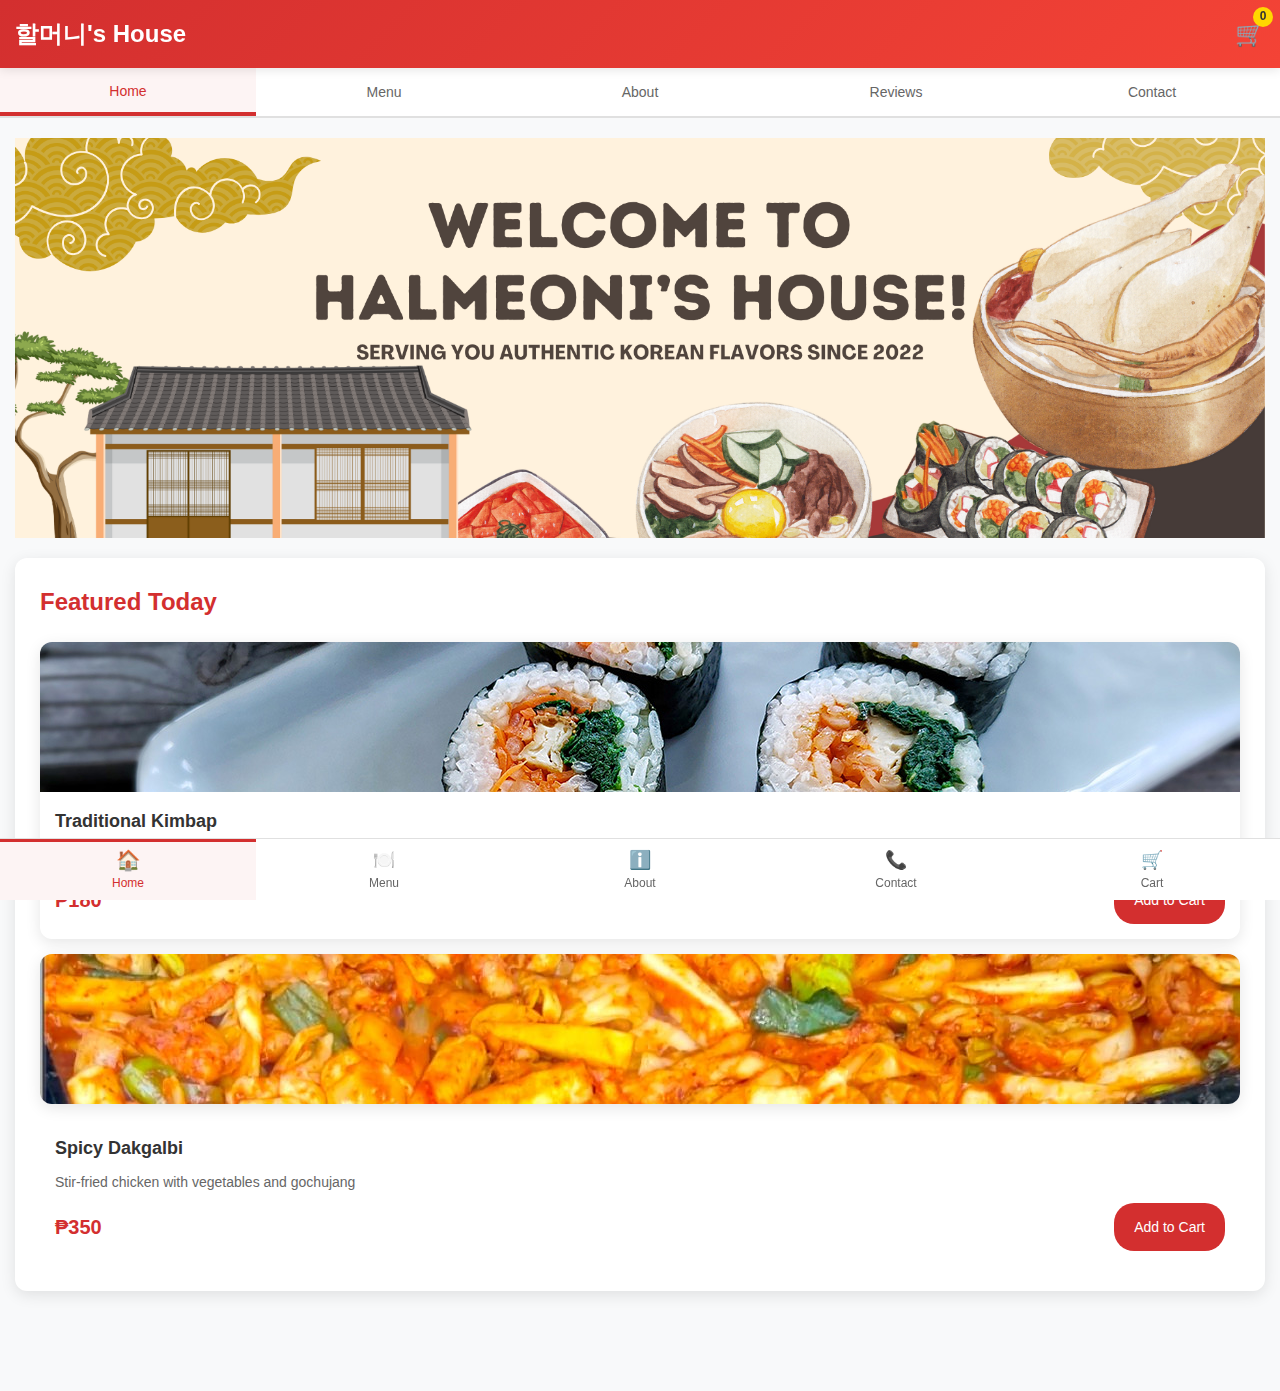
<file: index.html>
<!DOCTYPE html>
<html lang="en">
<head>
    <meta charset="UTF-8">
    <meta name="viewport" content="width=device-width, initial-scale=1.0">
    <link rel="stylesheet" href="style.css">
    <title>Halmeoni</title>
</head>
<body>
    <body>
    <!-- Header -->
    <header class=" header">
        <div class="container">
            <div class="header-content">
                <div class="logo">할머니's House</div>
                <div class="cart-icon" onclick="showSection('cart')">
                    🛒
                    <span class="cart-count" id="cartCount">0</span>
                </div>
            </div>
        </div>
    </header>

    <!-- Navigation Tabs -->
    <nav class="nav-tabs">
        <button class="nav-tab active" onclick="showSection('home')">Home</button>
        <button class="nav-tab" onclick="showSection('menu')">Menu</button>
        <button class="nav-tab" onclick="showSection('about')">About</button>
        <button class="nav-tab" onclick="showSection('reviews')">Reviews</button>
        <button class="nav-tab" onclick="showSection('contact')">Contact</button>
    </nav>

    <div class="container">
        <!-- Home Section -->
        <section id="home" class="content-section active">
            <div class="hero">
                <div class="hero-content">
                    <img src="assets/img/halmeoni.png" alt="Halmeoni's House" class="hero-image">
                </div>
            </div>
            
            <div class="about-content">
                <h2>Featured Today</h2>
                <div class="menu-grid">
                    <div class="menu-item">
                        <div class="menu-item-image">
    <img src="assets/img/kimbap.jpeg" alt="Traditional Kimbap">
                        </div>
                        <div class="menu-item-content">
                            <div class="menu-item-title">Traditional Kimbap</div>
                            <div class="menu-item-description">Fresh vegetables and rice wrapped in seaweed</div>
                            <div class="menu-item-footer">
                                <div class="menu-item-price">₱180</div>
                                <button class="add-to-cart" onclick="addToCart('Traditional Kimbap', 180)">Add to Cart</button>
                            </div>
                        </div>
                    </div>
                    <div class="menu-item">
                        <div class="menu-item-image">
                        <img src="assets/img/dakgalbi2.jpg" alt="Dakgalbi">
                    </div>
                    </div>
                        <div class="menu-item-content">
                            <div class="menu-item-title">Spicy Dakgalbi</div>
                            <div class="menu-item-description">Stir-fried chicken with vegetables and gochujang</div>
                            <div class="menu-item-footer">
                                <div class="menu-item-price">₱350</div>
                                <button class="add-to-cart" onclick="addToCart('Spicy Dakgalbi', 350)">Add to Cart</button>
                            </div>
                        </div>
                    </div>
                </div>
            </div>
        </section>

        <!-- Menu Section -->
        <section id="menu" class="content-section">
            <h2 style="color: #d32f2f; margin: 20px 0; font-size: 24px;">Our Menu</h2>
            <div class="menu-grid">
                <div class="menu-item">
                <div class="menu-item-image">
    <img src="assets/img/kimbap.jpeg" alt="Traditional Kimbap">
</div>
                    <div class="menu-item-content">
                        <div class="menu-item-title">Traditional Kimbap</div>
                        <div class="menu-item-description">Fresh vegetables and rice wrapped in seaweed</div>
                        <div class="menu-item-footer">
                            <div class="menu-item-price">₱180</div>
                            <button class="add-to-cart" onclick="addToCart('Traditional Kimbap', 180)">Add to Cart</button>
                        </div>
                    </div>
                </div>
                <div class="menu-item">
                <div class="menu-item-image">
        <img src="assets/img/japchae.jpg" alt="Japchae">
    </div>
    <div class="menu-item-content">
        <div class="menu-item-title">Japchae</div>
        <div class="menu-item-description">Sweet potato noodles with vegetables</div>
        <div class="menu-item-footer">
            <div class="menu-item-price">₱220</div>
            <button class="add-to-cart" onclick="addToCart('Japchae', 220)">Add to Cart</button>
        </div>
    </div>
</div>
                <div class="menu-item">
                <div class="menu-item-image">
    <img src="assets/img/tteokboki.jpg" alt="Tteokbokki">
</div>
                    <div class="menu-item-content">
                        <div class="menu-item-title">Tteokbokki</div>
                        <div class="menu-item-description">Spicy rice cakes in gochujang sauce</div>
                        <div class="menu-item-footer">
                            <div class="menu-item-price">₱200</div>
                            <button class="add-to-cart" onclick="addToCart('Tteokbokki', 200)">Add to Cart</button>
                        </div>
                    </div>
                </div>
                <div class="menu-item">
                <div class="menu-item-image">
                <img src="assets/img/dakgalbi2.jpg" alt="Dakgalbi">
                </div>
                    <div class="menu-item-content">
                        <div class="menu-item-title">Spicy Dakgalbi</div>
                        <div class="menu-item-description">Stir-fried chicken with vegetables and gochujang</div>
                        <div class="menu-item-footer">
                            <div class="menu-item-price">₱350</div>
                            <button class="add-to-cart" onclick="addToCart('Spicy Dakgalbi', 350)">Add to Cart</button>
                        </div>
                    </div>
                </div>
                <div class="menu-item">
                <div class="menu-item-image">
                <img src="assets/img/chicken.jpeg" alt="Soy Chicken">
                </div>
                    <div class="menu-item-content">
                        <div class="menu-item-title">Korean Soy Chicken</div>
                        <div class="menu-item-description">Crispy chicken glazed with soy-based sauce</div>
                        <div class="menu-item-footer">
                            <div class="menu-item-price">₱320</div>
                            <button class="add-to-cart" onclick="addToCart('Korean Soy Chicken', 320)">Add to Cart</button>
                        </div>
                    </div>
                </div>
                <div class="menu-item">
                <div class="menu-item-image">
                <img src="assets/img/kimchi.jpg" alt="Kimchi Fried Rice">
                    </div>
                    <div class="menu-item-content">
                        <div class="menu-item-title">Kimchi Fried Rice</div>
                        <div class="menu-item-description">Fried rice with fermented kimchi and vegetables</div>
                        <div class="menu-item-footer">
                            <div class="menu-item-price">₱250</div>
                            <button class="add-to-cart" onclick="addToCart('Kimchi Fried Rice', 250)">Add to Cart</button>
                        </div>
                    </div>
                </div>
                <div class="menu-item">
                <div class="menu-item-image">
    <img src="assets/img/samgyup.jpg" alt="Samgyeopsal">
</div>
                    <div class="menu-item-content">
                        <div class="menu-item-title">Samgyeopsal</div>
                        <div class="menu-item-description">Grilled pork belly with lettuce wraps</div>
                        <div class="menu-item-footer">
                            <div class="menu-item-price">₱400</div>
                            <button class="add-to-cart" onclick="addToCart('Samgyeopsal', 400)">Add to Cart</button>
                        </div>
                    </div>
                </div>
            </div>
        </section>

        <!-- About Section -->
        <section id="about" class="content-section">
            <div class="about-content">
                <h2>About Halmeoni's House</h2>
                <p>Since 2022, Halmeoni's House has been serving authentic Korean cuisine from our cozy location in Mandaluyong City. What started as a home-based business has grown into a beloved local destination for Korean food lovers.</p>
                <p>Our name "Halmeoni" means grandmother in Korean, reflecting our commitment to traditional, home-style cooking that brings comfort and warmth to every meal.</p>
                <p>We specialize in classic Korean dishes made with fresh ingredients and traditional cooking methods, ensuring every bite captures the authentic flavors of Korea.</p>
                
                <div class="founders">
                    <div class="founder">
                        <div class="founder-avatar">👨‍🍳</div>
                        <h3>Chef Bap</h3>
                        <p>Head Chef & Co-owner</p>
                    </div>
                    <div class="founder">
                        <div class="founder-avatar">👩‍💼</div>
                        <h3>Carla</h3>
                        <p>Manager & Co-owner</p>
                    </div>
                </div>
            </div>
        </section>

        <!-- Reviews Section -->
        <section id="reviews" class="content-section">
            <h2 style="color: #d32f2f; margin: 20px 0; font-size: 24px;">Customer Reviews</h2>
            <div class="review-item">
                <div class="review-header">
                    <strong>CJ Frances Garibay</strong>
                    <div class="review-stars">⭐⭐⭐⭐⭐</div>
                </div>
                <div class="review-text">The kimbap here is absolutely delicious! Fresh ingredients and perfectly seasoned rice. Will definitely order again!</div>
            </div>
            <div class="review-item">
                <div class="review-header">
                    <strong>Keer Dela Cruz</strong>
                    <div class="review-stars">⭐⭐⭐⭐⭐</div>
                </div>
                <div class="review-text">Amazing dakgalbi! The spice level is perfect and the chicken is so tender. Sarap talaga!</div>
            </div>
            <div class="review-item">
                <div class="review-header">
                    <strong>Angela Javellana</strong>
                    <div class="review-stars">⭐⭐⭐⭐⭐</div>
                </div>
                <div class="review-text">Authentic Korean flavors! The japchae reminds me of my grandmother's cooking. Highly recommend!</div>
            </div>
            <div class="review-item">
                <div class="review-header">
                    <strong>Sydney Golez</strong>
                    <div class="review-stars">⭐⭐⭐⭐</div>
                </div>
                <div class="review-text">Good portion sizes and reasonable prices. The tteokbokki is my favorite - perfect balance of sweet and spicy!</div>
            </div>
        </section>

        <!-- Contact Section -->
        <section id="contact" class="content-section">
            <div class="contact-info">
                <h2>Contact Us</h2>
                <div class="contact-item">
                    <div class="contact-icon">📍</div>
                    <div>
                        <strong>Address:</strong><br>
                        Mandaluyong City, Metro Manila
                    </div>
                </div>
                <div class="contact-item">
                    <div class="contact-icon">📞</div>
                    <div>
                        <strong>Phone:</strong><br>
                        +63 912 345 6789
                    </div>
                </div>
                <div class="contact-item">
                    <div class="contact-icon">🕒</div>
                    <div>
                        <strong>Hours:</strong><br>
                        Daily: 11:00 AM - 9:00 PM
                    </div>
                </div>
                <div class="contact-item">
                    <div class="contact-icon">📧</div>
                    <div>
                        <strong>Email:</strong><br>
                        hello@halmeonihouse.ph
                    </div>
                </div>
                <div class="map-placeholder">
                    📍 Interactive Map Coming Soon
                </div>
            </div>
        </section>

        <!-- Cart Section -->
        <section id="cart" class="content-section">
            <h2 style="color: #d32f2f; margin: 20px 0; font-size: 24px;">Your Cart</h2>
            <div id="cartItems"></div>
            <div class="cart-total">
                <h3>Total: ₱<span id="totalAmount">0</span></h3>
                <button class="checkout-btn" onclick="checkout()">Proceed to Checkout</button>
            </div>
        </section>
    </div>

    <!-- Bottom Navigation -->
    <nav class="bottom-nav">
        <button class="bottom-nav-item active" onclick="showSection('home')">
            <div class="bottom-nav-icon">🏠</div>
            Home
        </button>
        <button class="bottom-nav-item" onclick="showSection('menu')">
            <div class="bottom-nav-icon">🍽️</div>
            Menu
        </button>
        <button class="bottom-nav-item" onclick="showSection('about')">
            <div class="bottom-nav-icon">ℹ️</div>
            About
        </button>
        <button class="bottom-nav-item" onclick="showSection('contact')">
            <div class="bottom-nav-icon">📞</div>
            Contact
        </button>
        <button class="bottom-nav-item" onclick="showSection('cart')">
            <div class="bottom-nav-icon">🛒</div>
            Cart
        </button>
    </nav>

    <script>
        let cart = [];
        let currentSection = 'home';

        function showSection(sectionName) {
            // Hide all sections
            const sections = document.querySelectorAll('.content-section');
            sections.forEach(section => section.classList.remove('active'));
            
            // Show selected section
            document.getElementById(sectionName).classList.add('active');
            
            // Update nav tabs
            const navTabs = document.querySelectorAll('.nav-tab');
            navTabs.forEach(tab => tab.classList.remove('active'));
            
            // Update bottom nav
            const bottomNavItems = document.querySelectorAll('.bottom-nav-item');
            bottomNavItems.forEach(item => item.classList.remove('active'));
            
            // Activate current section in both navs
            const activeNavTab = Array.from(navTabs).find(tab => 
                tab.textContent.toLowerCase() === sectionName.toLowerCase()
            );
            if (activeNavTab) activeNavTab.classList.add('active');
            
            const activeBottomNav = Array.from(bottomNavItems).find(item => 
                item.onclick.toString().includes(sectionName)
            );
            if (activeBottomNav) activeBottomNav.classList.add('active');
            
            currentSection = sectionName;
        }

        function addToCart(itemName, price) {
            const existingItem = cart.find(item => item.name === itemName);
            
            if (existingItem) {
                existingItem.quantity += 1;
            } else {
                cart.push({
                    name: itemName,
                    price: price,
                    quantity: 1
                });
            }
            
            updateCartDisplay();
            updateCartCount();
            
            // Show success feedback
            const button = event.target;
            const originalText = button.textContent;
            button.textContent = 'Added!';
            button.style.background = '#4caf50';
            setTimeout(() => {
                button.textContent = originalText;
                button.style.background = '#d32f2f';
            }, 1000);
        }

        function updateCartCount() {
            const totalItems = cart.reduce((sum, item) => sum + item.quantity, 0);
            document.getElementById('cartCount').textContent = totalItems;
        }

        function updateCartDisplay() {
            const cartItemsContainer = document.getElementById('cartItems');
            const totalAmountElement = document.getElementById('totalAmount');
            
            if (cart.length === 0) {
                cartItemsContainer.innerHTML = '<p style="text-align: center; color: #666; padding: 40px;">Your cart is empty</p>';
                totalAmountElement.textContent = '0';
                return;
            }
            
            let cartHTML = '';
            let total = 0;
            
            cart.forEach((item, index) => {
                const itemTotal = item.price * item.quantity;
                total += itemTotal;
                
                cartHTML += `
                    <div class="cart-item">
                        <div>
                            <strong>${item.name}</strong><br>
                            <small>₱${item.price} x ${item.quantity}</small>
                        </div>
                        <div style="text-align: right;">
                            <div style="margin-bottom: 10px;">
                                <button onclick="changeQuantity(${index}, -1)" style="background: #f44336; color: white; border: none; padding: 5px 10px; border-radius: 3px; cursor: pointer;">-</button>
                                <span style="margin: 0 10px;">${item.quantity}</span>
                                <button onclick="changeQuantity(${index}, 1)" style="background: #4caf50; color: white; border: none; padding: 5px 10px; border-radius: 3px; cursor: pointer;">+</button>
                            </div>
                            <strong>₱${itemTotal}</strong>
                        </div>
                    </div>
                `;
            });
            
            cartItemsContainer.innerHTML = cartHTML;
            totalAmountElement.textContent = total;
        }

        function changeQuantity(index, change) {
            cart[index].quantity += change;
            
            if (cart[index].quantity <= 0) {
                cart.splice(index, 1);
            }
            
            updateCartDisplay();
            updateCartCount();
        }

        function checkout() {
            if (cart.length === 0) {
                alert('Your cart is empty!');
                return;
            }
            
            showDeliveryOptions();
        }

        function showDeliveryOptions() {
            const total = cart.reduce((sum, item) => sum + (item.price * item.quantity), 0);
            
            const deliveryModal = `
                <div id="deliveryModal" style="position: fixed; top: 0; left: 0; right: 0; bottom: 0; background: rgba(0,0,0,0.5); z-index: 1000; display: flex; align-items: center; justify-content: center;">
                    <div style="background: white; padding: 30px; border-radius: 15px; max-width: 350px; width: 90%; text-align: center;">
                        <h3 style="color: #d32f2f; margin-bottom: 20px;">Choose Delivery Method</h3>
                        <div style="margin-bottom: 20px;">
                            <button onclick="selectDeliveryMethod('pickup')" style="width: 100%; padding: 15px; margin-bottom: 10px; background: #f8f9fa; border: 2px solid #e0e0e0; border-radius: 10px; cursor: pointer; font-size: 16px;">
                                🏪 Pickup<br>
                                <small style="color: #666;">Ready in 15 minutes</small>
                            </button>
                            <button onclick="selectDeliveryMethod('delivery')" style="width: 100%; padding: 15px; background: #f8f9fa; border: 2px solid #e0e0e0; border-radius: 10px; cursor: pointer; font-size: 16px;">
                                🚚 Delivery<br>
                                <small style="color: #666;">₱30 delivery fee • 30-45 minutes</small>
                            </button>
                        </div>
                        <button onclick="closeModal()" style="background: #ccc; color: #333; border: none; padding: 10px 20px; border-radius: 5px; cursor: pointer;">Cancel</button>
                    </div>
                </div>
            `;
            
            document.body.insertAdjacentHTML('beforeend', deliveryModal);
        }

        function selectDeliveryMethod(method) {
            window.selectedDeliveryMethod = method;
            closeModal();
            
            // Add delivery fee if delivery is selected
            const deliveryFee = method === 'delivery' ? 30 : 0;
            window.deliveryFee = deliveryFee;
            
            showPaymentOptions();
        }

        function showPaymentOptions() {
            const total = cart.reduce((sum, item) => sum + (item.price * item.quantity), 0);
            const finalTotal = total + (window.deliveryFee || 0);
            
            const paymentModal = `
                <div id="paymentModal" style="position: fixed; top: 0; left: 0; right: 0; bottom: 0; background: rgba(0,0,0,0.5); z-index: 1000; display: flex; align-items: center; justify-content: center;">
                    <div style="background: white; padding: 30px; border-radius: 15px; max-width: 350px; width: 90%; text-align: center;">
                        <h3 style="color: #d32f2f; margin-bottom: 20px;">Choose Payment Method</h3>
                        <div style="margin-bottom: 20px; text-align: left; padding: 15px; background: #f8f9fa; border-radius: 10px;">
                            <div style="display: flex; justify-content: space-between; margin-bottom: 5px;">
                                <span>Subtotal:</span>
                                <span>₱${total}</span>
                            </div>
                            ${window.deliveryFee ? `<div style="display: flex; justify-content: space-between; margin-bottom: 5px;"><span>Delivery Fee:</span><span>₱${window.deliveryFee}</span></div>` : ''}
                            <hr style="margin: 10px 0; border: none; border-top: 1px solid #ddd;">
                            <div style="display: flex; justify-content: space-between; font-weight: bold;">
                                <span>Total:</span>
                                <span>₱${finalTotal}</span>
                            </div>
                        </div>
                        <div style="margin-bottom: 20px;">
                            <button onclick="selectPaymentMethod('cod')" style="width: 100%; padding: 15px; margin-bottom: 10px; background: #f8f9fa; border: 2px solid #e0e0e0; border-radius: 10px; cursor: pointer; font-size: 16px;">
                                💵 Cash on ${window.selectedDeliveryMethod === 'delivery' ? 'Delivery' : 'Pickup'}
                            </button>
                            <button onclick="selectPaymentMethod('gcash')" style="width: 100%; padding: 15px; background: #f8f9fa; border: 2px solid #e0e0e0; border-radius: 10px; cursor: pointer; font-size: 16px;">
                                📱 GCash
                            </button>
                        </div>
                        <button onclick="closeModal()" style="background: #ccc; color: #333; border: none; padding: 10px 20px; border-radius: 5px; cursor: pointer;">Back</button>
                    </div>
                </div>
            `;
            
            document.body.insertAdjacentHTML('beforeend', paymentModal);
        }

        function selectPaymentMethod(method) {
            window.selectedPaymentMethod = method;
            closeModal();
            
            if (method === 'gcash') {
                showGCashPayment();
            } else {
                showProcessingOrder();
            }
        }

        function showGCashPayment() {
            const total = cart.reduce((sum, item) => sum + (item.price * item.quantity), 0);
            const finalTotal = total + (window.deliveryFee || 0);
            
            const gcashModal = `
                <div id="gcashModal" style="position: fixed; top: 0; left: 0; right: 0; bottom: 0; background: rgba(0,0,0,0.5); z-index: 1000; display: flex; align-items: center; justify-content: center;">
                    <div style="background: white; padding: 30px; border-radius: 15px; max-width: 350px; width: 90%; text-align: center;">
                        <h3 style="color: #007bff; margin-bottom: 20px;">
                            <span style="background: #007bff; color: white; padding: 5px 10px; border-radius: 5px; font-size: 14px;">GCash</span>
                            Payment
                        </h3>
                        
                        <div style="background: #f8f9fa; padding: 20px; border-radius: 10px; margin-bottom: 20px;">
                            <div style="font-size: 24px; font-weight: bold; color: #007bff; margin-bottom: 10px;">₱${finalTotal}</div>
                            <div style="font-size: 14px; color: #666;">Scan QR Code to Pay</div>
                        </div>
                        
                        <div style="background: white; padding: 20px; border: 2px solid #e0e0e0; border-radius: 10px; margin-bottom: 20px;">
                            <div style="width: 180px; height: 180px; margin: 0 auto; background: white; border: 1px solid #ddd; display: flex; align-items: center; justify-content: center; position: relative;">
                                <svg width="160" height="160" viewBox="0 0 160 160">
                                    <!-- QR Code pattern -->
                                    <rect x="0" y="0" width="20" height="20" fill="#000"/>
                                    <rect x="20" y="0" width="20" height="20" fill="#fff"/>
                                    <rect x="40" y="0" width="20" height="20" fill="#000"/>
                                    <rect x="60" y="0" width="20" height="20" fill="#fff"/>
                                    <rect x="80" y="0" width="20" height="20" fill="#000"/>
                                    <rect x="100" y="0" width="20" height="20" fill="#fff"/>
                                    <rect x="120" y="0" width="20" height="20" fill="#000"/>
                                    <rect x="140" y="0" width="20" height="20" fill="#fff"/>
                                    
                                    <rect x="0" y="20" width="20" height="20" fill="#fff"/>
                                    <rect x="20" y="20" width="20" height="20" fill="#000"/>
                                    <rect x="40" y="20" width="20" height="20" fill="#fff"/>
                                    <rect x="60" y="20" width="20" height="20" fill="#000"/>
                                    <rect x="80" y="20" width="20" height="20" fill="#fff"/>
                                    <rect x="100" y="20" width="20" height="20" fill="#000"/>
                                    <rect x="120" y="20" width="20" height="20" fill="#fff"/>
                                    <rect x="140" y="20" width="20" height="20" fill="#000"/>
                                    
                                    <rect x="0" y="40" width="20" height="20" fill="#000"/>
                                    <rect x="20" y="40" width="20" height="20" fill="#fff"/>
                                    <rect x="40" y="40" width="20" height="20" fill="#000"/>
                                    <rect x="60" y="40" width="20" height="20" fill="#fff"/>
                                    <rect x="80" y="40" width="20" height="20" fill="#000"/>
                                    <rect x="100" y="40" width="20" height="20" fill="#fff"/>
                                    <rect x="120" y="40" width="20" height="20" fill="#000"/>
                                    <rect x="140" y="40" width="20" height="20" fill="#fff"/>
                                    
                                    <rect x="0" y="60" width="20" height="20" fill="#fff"/>
                                    <rect x="20" y="60" width="20" height="20" fill="#000"/>
                                    <rect x="40" y="60" width="20" height="20" fill="#fff"/>
                                    <rect x="60" y="60" width="20" height="20" fill="#000"/>
                                    <rect x="80" y="60" width="20" height="20" fill="#fff"/>
                                    <rect x="100" y="60" width="20" height="20" fill="#000"/>
                                    <rect x="120" y="60" width="20" height="20" fill="#fff"/>
                                    <rect x="140" y="60" width="20" height="20" fill="#000"/>
                                    
                                    <rect x="0" y="80" width="20" height="20" fill="#000"/>
                                    <rect x="20" y="80" width="20" height="20" fill="#fff"/>
                                    <rect x="40" y="80" width="20" height="20" fill="#000"/>
                                    <rect x="60" y="80" width="20" height="20" fill="#fff"/>
                                    <rect x="80" y="80" width="20" height="20" fill="#000"/>
                                    <rect x="100" y="80" width="20" height="20" fill="#fff"/>
                                    <rect x="120" y="80" width="20" height="20" fill="#000"/>
                                    <rect x="140" y="80" width="20" height="20" fill="#fff"/>
                                    
                                    <rect x="0" y="100" width="20" height="20" fill="#fff"/>
                                    <rect x="20" y="100" width="20" height="20" fill="#000"/>
                                    <rect x="40" y="100" width="20" height="20" fill="#fff"/>
                                    <rect x="60" y="100" width="20" height="20" fill="#000"/>
                                    <rect x="80" y="100" width="20" height="20" fill="#fff"/>
                                    <rect x="100" y="100" width="20" height="20" fill="#000"/>
                                    <rect x="120" y="100" width="20" height="20" fill="#fff"/>
                                    <rect x="140" y="100" width="20" height="20" fill="#000"/>
                                    
                                    <rect x="0" y="120" width="20" height="20" fill="#000"/>
                                    <rect x="20" y="120" width="20" height="20" fill="#fff"/>
                                    <rect x="40" y="120" width="20" height="20" fill="#000"/>
                                    <rect x="60" y="120" width="20" height="20" fill="#fff"/>
                                    <rect x="80" y="120" width="20" height="20" fill="#000"/>
                                    <rect x="100" y="120" width="20" height="20" fill="#fff"/>
                                    <rect x="120" y="120" width="20" height="20" fill="#000"/>
                                    <rect x="140" y="120" width="20" height="20" fill="#fff"/>
                                    
                                    <rect x="0" y="140" width="20" height="20" fill="#fff"/>
                                    <rect x="20" y="140" width="20" height="20" fill="#000"/>
                                    <rect x="40" y="140" width="20" height="20" fill="#fff"/>
                                    <rect x="60" y="140" width="20" height="20" fill="#000"/>
                                    <rect x="80" y="140" width="20" height="20" fill="#fff"/>
                                    <rect x="100" y="140" width="20" height="20" fill="#000"/>
                                    <rect x="120" y="140" width="20" height="20" fill="#fff"/>
                                    <rect x="140" y="140" width="20" height="20" fill="#000"/>
                                    
                                    <!-- Corner squares -->
                                    <rect x="0" y="0" width="60" height="60" fill="none" stroke="#000" stroke-width="8"/>
                                    <rect x="20" y="20" width="20" height="20" fill="#000"/>
                                    
                                    <rect x="100" y="0" width="60" height="60" fill="none" stroke="#000" stroke-width="8"/>
                                    <rect x="120" y="20" width="20" height="20" fill="#000"/>
                                    
                                    <rect x="0" y="100" width="60" height="60" fill="none" stroke="#000" stroke-width="8"/>
                                    <rect x="20" y="120" width="20" height="20" fill="#000"/>
                                </svg>
                            </div>
                            <div style="margin-top: 10px; font-size: 12px; color: #666;">
                                Halmeoni's House<br>
                                +63 912 345 6789
                            </div>
                        </div>
                        
                        <div style="background: #e8f4fd; padding: 15px; border-radius: 10px; margin-bottom: 20px;">
                            <p style="color: #007bff; font-size: 14px; margin-bottom: 5px;">📱 Open your GCash app</p>
                            <p style="color: #007bff; font-size: 14px; margin-bottom: 5px;">📷 Scan the QR code above</p>
                            <p style="color: #007bff; font-size: 14px;">💳 Complete the payment</p>
                        </div>
                        
                        <div style="display: flex; gap: 10px;">
                            <button onclick="closeModal(); showPaymentOptions();" style="flex: 1; background: #ccc; color: #333; border: none; padding: 12px; border-radius: 8px; cursor: pointer;">Back</button>
                            <button onclick="confirmGCashPayment()" style="flex: 2; background: #007bff; color: white; border: none; padding: 12px; border-radius: 8px; cursor: pointer;">I've Paid</button>
                        </div>
                    </div>
                </div>
            `;
            
            document.body.insertAdjacentHTML('beforeend', gcashModal);
        }

        function confirmGCashPayment() {
            closeModal();
            showProcessingOrder();
        }

        function showProcessingOrder() {
            const processingModal = `
                <div id="processingModal" style="position: fixed; top: 0; left: 0; right: 0; bottom: 0; background: rgba(0,0,0,0.5); z-index: 1000; display: flex; align-items: center; justify-content: center;">
                    <div style="background: white; padding: 40px; border-radius: 15px; max-width: 350px; width: 90%; text-align: center;">
                        <div style="margin-bottom: 20px;">
                            <div style="width: 60px; height: 60px; border: 4px solid #f3f3f3; border-top: 4px solid #d32f2f; border-radius: 50%; animation: spin 1s linear infinite; margin: 0 auto;"></div>
                        </div>
                        <h3 style="color: #d32f2f; margin-bottom: 15px;">Processing Your Order...</h3>
                        <p style="color: #666;">Please wait while we confirm your order</p>
                    </div>
                </div>
                <style>
                    @keyframes spin {
                        0% { transform: rotate(0deg); }
                        100% { transform: rotate(360deg); }
                    }
                </style>
            `;
            
            document.body.insertAdjacentHTML('beforeend', processingModal);
            
            // Show processing for 3 seconds, then show confirmation
            setTimeout(() => {
                closeModal();
                showOrderConfirmation();
            }, 3000);
        }

        function showOrderConfirmation() {
            const deliveryTime = window.selectedDeliveryMethod === 'delivery' ? '30-45 minutes' : '15 minutes';
            const deliveryText = window.selectedDeliveryMethod === 'delivery' ? 'on the way' : 'ready for pickup';
            
            const confirmationModal = `
                <div id="confirmationModal" style="position: fixed; top: 0; left: 0; right: 0; bottom: 0; background: rgba(0,0,0,0.5); z-index: 1000; display: flex; align-items: center; justify-content: center;">
                    <div style="background: white; padding: 40px; border-radius: 15px; max-width: 350px; width: 90%; text-align: center;">
                        <div style="margin-bottom: 20px;">
                            <div style="width: 60px; height: 60px; background: #4caf50; border-radius: 50%; display: flex; align-items: center; justify-content: center; margin: 0 auto; color: white; font-size: 24px;">✓</div>
                        </div>
                        <h3 style="color: #4caf50; margin-bottom: 15px;">Order Confirmed!</h3>
                        <div style="background: #f8f9fa; padding: 20px; border-radius: 10px; margin-bottom: 20px; text-align: left;">
                            <h4 style="color: #d32f2f; margin-bottom: 10px;">🍳 Your food is preparing in our kitchen</h4>
                            <p style="color: #666; margin-bottom: 10px;">Estimated time: ${deliveryTime}</p>
                            <p style="color: #666; margin-bottom: 10px;">Method: ${window.selectedDeliveryMethod === 'delivery' ? 'Delivery' : 'Pickup'}</p>
                            <p style="color: #666;">Payment: ${window.selectedPaymentMethod === 'cod' ? 'Cash on ' + (window.selectedDeliveryMethod === 'delivery' ? 'Delivery' : 'Pickup') : 'GCash'}</p>
                        </div>
                        <div style="background: #e8f5e8; padding: 15px; border-radius: 10px; margin-bottom: 20px;">
                            <p style="color: #4caf50; font-weight: bold;">🚚 Your order will be ${deliveryText} in ${deliveryTime}!</p>
                        </div>
                        <button onclick="finishOrder()" style="background: #d32f2f; color: white; border: none; padding: 15px 30px; border-radius: 25px; cursor: pointer; font-size: 16px; width: 100%;">Done</button>
                    </div>
                </div>
            `;
            
            document.body.insertAdjacentHTML('beforeend', confirmationModal);
        }

        function finishOrder() {
            closeModal();
            
            // Clear cart
            cart = [];
            updateCartDisplay();
            updateCartCount();
            
            // Show home section
            showSection('home');
            
            // Clear stored delivery method and payment method
            delete window.selectedDeliveryMethod;
            delete window.selectedPaymentMethod;
            delete window.deliveryFee;
        }

        function closeModal() {
            const modals = ['deliveryModal', 'paymentModal', 'processingModal', 'confirmationModal', 'gcashModal'];
            modals.forEach(modalId => {
                const modal = document.getElementById(modalId);
                if (modal) {
                    modal.remove();
                }
            });
        }

        

        // Initialize cart display
        updateCartDisplay();
        updateCartCount();
    </script>
</body>

</html>
</file>
<file: style.css>
* {
            margin: 0;
            padding: 0;
            box-sizing: border-box;
            font-family: 'Poppins', sans-serif;
        }

        body {
            font-family: 'Arial', sans-serif;
            background-color: #f8f9fa;
            color: #333;
            line-height: 1.6;
        }

        .container {
            max-width: 100%;
            margin: 0 auto;
            padding: 0 15px;
        }

        /* Header */
        .header {
            background: linear-gradient(135deg, #d32f2f, #f44336);
            color: white;
            padding: 15px 0;
            position: sticky;
            top: 0;
            z-index: 100;
            box-shadow: 0 2px 10px rgba(0,0,0,0.1);
        }

        .header-content {
            display: flex;
            justify-content: space-between;
            align-items: center;
        }

        .logo {
            font-size: 24px;
            font-weight: bold;
            color: white;
        }

        .cart-icon {
            position: relative;
            font-size: 24px;
            cursor: pointer;
        }

        .cart-count {
            position: absolute;
            top: -8px;
            right: -8px;
            background: #ffd700;
            color: #333;
            border-radius: 50%;
            width: 20px;
            height: 20px;
            display: flex;
            align-items: center;
            justify-content: center;
            font-size: 12px;
            font-weight: bold;
        }

        /* Navigation */
        .nav-tabs {
            display: flex;
            background: white;
            border-bottom: 2px solid #e0e0e0;
            overflow-x: auto;
            scrollbar-width: none;
        }

        .nav-tabs::-webkit-scrollbar {
            display: none;
        }

        .nav-tab {
            flex: 1;
            padding: 15px 10px;
            text-align: center;
            background: none;
            border: none;
            cursor: pointer;
            font-size: 14px;
            color: #666;
            white-space: nowrap;
            min-width: 80px;
        }

        .nav-tab.active {
            color: #d32f2f;
            border-bottom: 2px solid #d32f2f;
        }

        /* Hero Section */
    .hero {
    height: 400px;
    display: flex;
    align-items: center;
    justify-content: center;
    text-align: center;
    color: white;
    position: relative;
    overflow: hidden;
}

.hero-image {
    position: absolute;
    top: 0;
    left: 0;
    width: 100%;
    height: 100%;
    object-fit: cover;
    z-index: -1;
}


 /* Mobile responsive styles */
@media (max-width: 768px) {
    .hero {
        height: 180px;
        padding: 0 10px;
    }
    
    .hero-content {
        padding: 0 15px;
    }
}

@media (max-width: 480px) {
    .hero {
        height: 160px;
        padding: 0 5px;
    }
}
        /* Content Sections */
        .content-section {
            display: none;
            padding: 20px 0;
        }

        .content-section.active {
            display: block;
        }

        /* Menu Items */
        .menu-grid {
            display: grid;
            grid-template-columns: 1fr;
            gap: 15px;
            margin-top: 20px;
        }

        .menu-item {
            background: white;
            border-radius: 12px;
            overflow: hidden;
            box-shadow: 0 4px 15px rgba(0,0,0,0.1);
            transition: transform 0.3s ease;
        }

        .menu-item-image {
    height: 150px;
    background: #eee;
    display: flex;
    align-items: center;
    justify-content: center;
    overflow: hidden;
    /* Remove color/font styles if only using images */
}

.menu-item-image img {
    width: 100%;
    height: 100%;
    object-fit: cover;
    display: block;
}

        .menu-item:hover {
            transform: translateY(-5px);
        }

        .menu-item-image {
            height: 150px;
            background: linear-gradient(45deg, #ff6b6b, #ffd93d);
            display: flex;
            align-items: center;
            justify-content: center;
            color: white;
            font-size: 18px;
            font-weight: bold;
        }

        .menu-item-content {
            padding: 15px;
        }

        .menu-item-title {
            font-size: 18px;
            font-weight: bold;
            color: #333;
            margin-bottom: 8px;
        }

        .menu-item-description {
            color: #666;
            font-size: 14px;
            margin-bottom: 10px;
        }

        .menu-item-footer {
            display: flex;
            justify-content: space-between;
            align-items: center;
        }

        .menu-item-price {
            font-size: 20px;
            font-weight: bold;
            color: #d32f2f;
        }

        .add-to-cart {
            background: #d32f2f;
            color: white;
            border: none;
            padding: 8px 16px;
            border-radius: 20px;
            cursor: pointer;
            font-size: 14px;
            transition: background 0.3s ease;
        }

        .add-to-cart:hover {
            background: #b71c1c;
        }

        /* About Section */
        .about-content {
            background: white;
            padding: 25px;
            border-radius: 12px;
            margin-top: 20px;
            box-shadow: 0 4px 15px rgba(0,0,0,0.1);
        }

        .about-content h2 {
            color: #d32f2f;
            margin-bottom: 15px;
            font-size: 24px;
            
        }

        .about-content p {
            margin-bottom: 15px;
            color: #666;
            line-height: 1.8;
        }

        .founders {
            display: flex;
            gap: 15px;
            margin-top: 20px;
        }

        .founder {
            flex: 1;
            text-align: center;
            padding: 15px;
            background: #f8f9fa;
            border-radius: 8px;
        }

        .founder-avatar {
            width: 60px;
            height: 60px;
            border-radius: 50%;
            background: #d32f2f;
            display: flex;
            align-items: center;
            justify-content: center;
            color: white;
            font-size: 24px;
            margin: 0 auto 10px;
        }

        /* Contact Section */
        .contact-info {
            background: white;
            padding: 25px;
            border-radius: 12px;
            margin-top: 20px;
            box-shadow: 0 4px 15px rgba(0,0,0,0.1);
        }

        .contact-item {
            display: flex;
            align-items: center;
            margin-bottom: 15px;
            padding: 10px;
            background: #f8f9fa;
            border-radius: 8px;
        }

        .contact-icon {
            font-size: 20px;
            margin-right: 15px;
            color: #d32f2f;
        }

        .map-placeholder {
            height: 200px;
            background: #e0e0e0;
            border-radius: 8px;
            display: flex;
            align-items: center;
            justify-content: center;
            color: #666;
            margin-top: 20px;
        }

        /* Bottom Navigation */
        .bottom-nav {
            position: fixed;
            bottom: 0;
            left: 0;
            right: 0;
            background: white;
            display: flex;
            border-top: 1px solid #e0e0e0;
            z-index: 100;
        }

        .bottom-nav-item {
            flex: 1;
            padding: 10px;
            text-align: center;
            background: none;
            border: none;
            cursor: pointer;
            color: #666;
            font-size: 12px;
        }

        .bottom-nav-item.active {
            color: #d32f2f;
        }

        .bottom-nav-icon {
            font-size: 18px;
            margin-bottom: 5px;
        }

        /* Cart */
        .cart-item {
            background: white;
            padding: 15px;
            border-radius: 12px;
            margin-bottom: 15px;
            display: flex;
            align-items: center;
            justify-content: space-between;
            box-shadow: 0 4px 15px rgba(0,0,0,0.1);
        }

        .cart-total {
            background: #d32f2f;
            color: white;
            padding: 20px;
            border-radius: 12px;
            margin-top: 20px;
            text-align: center;
        }

        .checkout-btn {
            background: white;
            color: #d32f2f;
            border: none;
            padding: 15px 30px;
            border-radius: 25px;
            font-size: 16px;
            font-weight: bold;
            cursor: pointer;
            margin-top: 15px;
            width: 100%;
        }

        /* Reviews */
        .review-item {
            background: white;
            padding: 20px;
            border-radius: 12px;
            margin-bottom: 15px;
            box-shadow: 0 4px 15px rgba(0,0,0,0.1);
        }

        .review-header {
            display: flex;
            justify-content: space-between;
            align-items: center;
            margin-bottom: 10px;
        }

        .review-stars {
            color: #ffd700;
        }

        .review-text {
            color: #666;
            line-height: 1.6;
        }

        /* Responsive adjustments */
        @media (max-width: 480px) {
            .hero-content h1 {
                font-size: 24px;
            }
            
            .founders {
                flex-direction: column;
            }
            
            .founder {
                margin-bottom: 10px;
            }
        }

        /* Add padding to body to account for fixed bottom nav */
        body {
            padding-bottom: 80px;
        }

        /* Smooth transitions for content sections */
.content-section {
    display: none;
    padding: 20px 0;
    opacity: 0;
    transform: translateY(20px);
    transition: all 0.3s ease-in-out;
}

.content-section.active {
    display: block;
    opacity: 1;
    transform: translateY(0);
    animation: fadeInUp 0.4s ease-out;
}

@keyframes fadeInUp {
    from {
        opacity: 0;
        transform: translateY(30px);
    }
    to {
        opacity: 1;
        transform: translateY(0);
    }
}

/* Smooth transitions for navigation tabs */
.nav-tab {
    flex: 1;
    padding: 15px 10px;
    text-align: center;
    background: none;
    border: none;
    cursor: pointer;
    font-size: 14px;
    color: #666;
    white-space: nowrap;
    min-width: 80px;
    transition: all 0.3s ease;
    position: relative;
    overflow: hidden;
}

.nav-tab::before {
    content: '';
    position: absolute;
    bottom: 0;
    left: 50%;
    width: 0;
    height: 2px;
    background: #d32f2f;
    transition: all 0.3s ease;
    transform: translateX(-50%);
}

.nav-tab.active {
    color: #d32f2f;
    background: rgba(211, 47, 47, 0.05);
}

.nav-tab.active::before {
    width: 100%;
}

.nav-tab:hover {
    color: #d32f2f;
    background: rgba(211, 47, 47, 0.02);
}

.nav-tab:hover::before {
    width: 60%;
}

/* Smooth transitions for bottom navigation */
.bottom-nav-item {
    flex: 1;
    padding: 10px;
    text-align: center;
    background: none;
    border: none;
    cursor: pointer;
    color: #666;
    font-size: 12px;
    transition: all 0.3s ease;
    position: relative;
}

.bottom-nav-item::before {
    content: '';
    position: absolute;
    top: 0;
    left: 50%;
    width: 0;
    height: 3px;
    background: #d32f2f;
    transition: all 0.3s ease;
    transform: translateX(-50%);
}

.bottom-nav-item.active {
    color: #d32f2f;
    background: rgba(211, 47, 47, 0.05);
}

.bottom-nav-item.active::before {
    width: 100%;
}

.bottom-nav-item:hover {
    color: #d32f2f;
    background: rgba(211, 47, 47, 0.02);
}

.bottom-nav-icon {
    font-size: 18px;
    margin-bottom: 5px;
    transition: transform 0.3s ease;
}

.bottom-nav-item.active .bottom-nav-icon {
    transform: scale(1.1);
}

/* Smooth transitions for menu items */
.menu-item {
    background: white;
    border-radius: 12px;
    overflow: hidden;
    box-shadow: 0 4px 15px rgba(0,0,0,0.1);
    transition: all 0.3s ease;
    transform: translateY(0);
}

.menu-item:hover {
    transform: translateY(-5px);
    box-shadow: 0 8px 25px rgba(0,0,0,0.15);
}

/* Smooth transitions for buttons */
.add-to-cart {
    background: #d32f2f;
    color: white;
    border: none;
    padding: 10px 20px;
    border-radius: 20px;
    cursor: pointer;
    font-size: 14px;
    transition: all 0.3s ease;
    min-height: 48px;
    min-width: 48px;
    position: relative;
    overflow: hidden;
}

.add-to-cart::before {
    content: '';
    position: absolute;
    top: 50%;
    left: 50%;
    width: 0;
    height: 0;
    background: rgba(255, 255, 255, 0.2);
    border-radius: 50%;
    transition: all 0.3s ease;
    transform: translate(-50%, -50%);
}

.add-to-cart:hover {
    background: #b71c1c;
    transform: scale(1.05);
}

.add-to-cart:hover::before {
    width: 100%;
    height: 100%;
}

.add-to-cart:active {
    transform: scale(0.95);
}

/* Checkout button smooth transitions */
.checkout-btn {
    background: white;
    color: #d32f2f;
    border: none;
    padding: 15px 30px;
    border-radius: 25px;
    font-size: 16px;
    font-weight: bold;
    cursor: pointer;
    margin-top: 15px;
    width: 100%;
    transition: all 0.3s ease;
    position: relative;
    overflow: hidden;
}

.checkout-btn::before {
    content: '';
    position: absolute;
    top: 50%;
    left: 50%;
    width: 0;
    height: 0;
    background: rgba(211, 47, 47, 0.1);
    border-radius: 50%;
    transition: all 0.3s ease;
    transform: translate(-50%, -50%);
}

.checkout-btn:hover {
    background: #f5f5f5;
    transform: scale(1.02);
}

.checkout-btn:hover::before {
    width: 100%;
    height: 100%;
}

/* Smooth page load animation */
.container {
    animation: fadeIn 0.5s ease-in-out;
}

@keyframes fadeIn {
    from {
        opacity: 0;
    }
    to {
        opacity: 1;
    }
}

/* Mobile responsive adjustments */
@media (max-width: 480px) {
    .content-section {
        padding: 15px 0;
    }
    
    @keyframes fadeInUp {
        from {
            opacity: 0;
            transform: translateY(20px);
        }
        to {
            opacity: 1;
            transform: translateY(0);
        }
    }
}

.popup-overlay {
    position: absolute;
    top: 0; left: 0; right: 0; bottom: 0;
    background: rgba(0,0,0,0.5);
    z-index: 2000;
    display: flex;
    align-items: center;
    justify-content: center;
}

.popup-modal {
            background: white;
            border-radius: 20px;
            max-width: 500px;
            width: 90%;
            max-height: 80vh;
            overflow-y: auto;
            position: relative;
            box-shadow: 0 20px 40px rgba(0,0,0,0.3);
            animation: popupSlideIn 0.4s ease-out;
        }

        @keyframes popupSlideIn {
            from {
                transform: scale(0.8) translateY(-50px);
                opacity: 0;
            }
            to {
                transform: scale(1) translateY(0);
                opacity: 1;
            }
        }

        .popup-header {
            background: linear-gradient(135deg, #d32f2f, #b71c1c);
            color: white;
            padding: 20px;
            text-align: center;
            border-radius: 20px 20px 0 0;
            position: relative;
        }

        .popup-close {
            position: absolute;
            top: 15px;
            right: 20px;
            background: none;
            border: none;
            color: white;
            font-size: 1.5rem;
            cursor: pointer;
            width: 30px;
            height: 30px;
            border-radius: 50%;
            display: flex;
            align-items: center;
            justify-content: center;
            transition: background 0.3s;
        }

        .popup-close:hover {
            background: rgba(255,255,255,0.2);
        }

        .popup-title {
            font-size: 1.8rem;
            font-weight: 700;
            margin-bottom: 10px;
        }

        .popup-subtitle {
            font-size: 1rem;
            opacity: 0.9;
        }

        .popup-content {
            padding: 30px;
        }

        .promo-item {
            background: linear-gradient(135deg, #fff3e0, #ffecb3);
            border: 2px solid #ffc107;
            border-radius: 15px;
            padding: 20px;
            margin-bottom: 20px;
            text-align: center;
            position: relative;
            overflow: hidden;
        }

        .promo-item::before {
            content: '';
            position: absolute;
            top: -50%;
            left: -50%;
            width: 200%;
            height: 200%;
            background: linear-gradient(45deg, transparent, rgba(255,255,255,0.3), transparent);
            animation: shimmer 3s infinite;
        }

        @keyframes shimmer {
            0% { transform: translateX(-100%) translateY(-100%) rotate(45deg); }
            100% { transform: translateX(100%) translateY(100%) rotate(45deg); }
        }

        .promo-badge {
            background: #d32f2f;
            color: white;
            padding: 5px 15px;
            border-radius: 20px;
            font-size: 0.9rem;
            font-weight: 600;
            display: inline-block;
            margin-bottom: 15px;
        }

        .promo-title {
            font-size: 1.3rem;
            font-weight: 700;
            color: #d32f2f;
            margin-bottom: 10px;
        }

        .promo-description {
            color: #666;
            margin-bottom: 15px;
            line-height: 1.5;
        }

        .promo-code {
            background: #f5f5f5;
            border: 2px dashed #d32f2f;
            border-radius: 10px;
            padding: 10px;
            font-family: 'Courier New', monospace;
            font-weight: bold;
            color: #d32f2f;
            font-size: 1.1rem;
            margin-bottom: 10px;
        }

        .promo-validity {
            font-size: 0.9rem;
            color: #888;
            font-style: italic;
        }

        .popup-footer {
            padding: 20px 30px;
            background: #f8f9fa;
            border-radius: 0 0 20px 20px;
            text-align: center;
        }

        .popup-cta {
            background: linear-gradient(135deg, #d32f2f, #b71c1c);
            color: white;
            border: none;
            padding: 15px 30px;
            border-radius: 25px;
            cursor: pointer;
            font-size: 1.1rem;
            font-weight: 600;
            transition: all 0.3s;
            box-shadow: 0 4px 15px rgba(211,47,47,0.3);
        }

        .popup-cta:hover {
            transform: translateY(-2px);
            box-shadow: 0 8px 25px rgba(211,47,47,0.4);
        }

        /* Hide popup initially */
        .popup-overlay.hidden {
            display: none;
        }

        /* Mobile Responsive */
        @media (max-width: 768px) {
            .container {
                padding: 0 10px;
            }
            
            .menu-grid {
                grid-template-columns: 1fr;
            }
            
            .popup-modal {
                width: 95%;
                margin: 20px;
            }
            
            .popup-content {
                padding: 20px;
            }
        }
</file>
